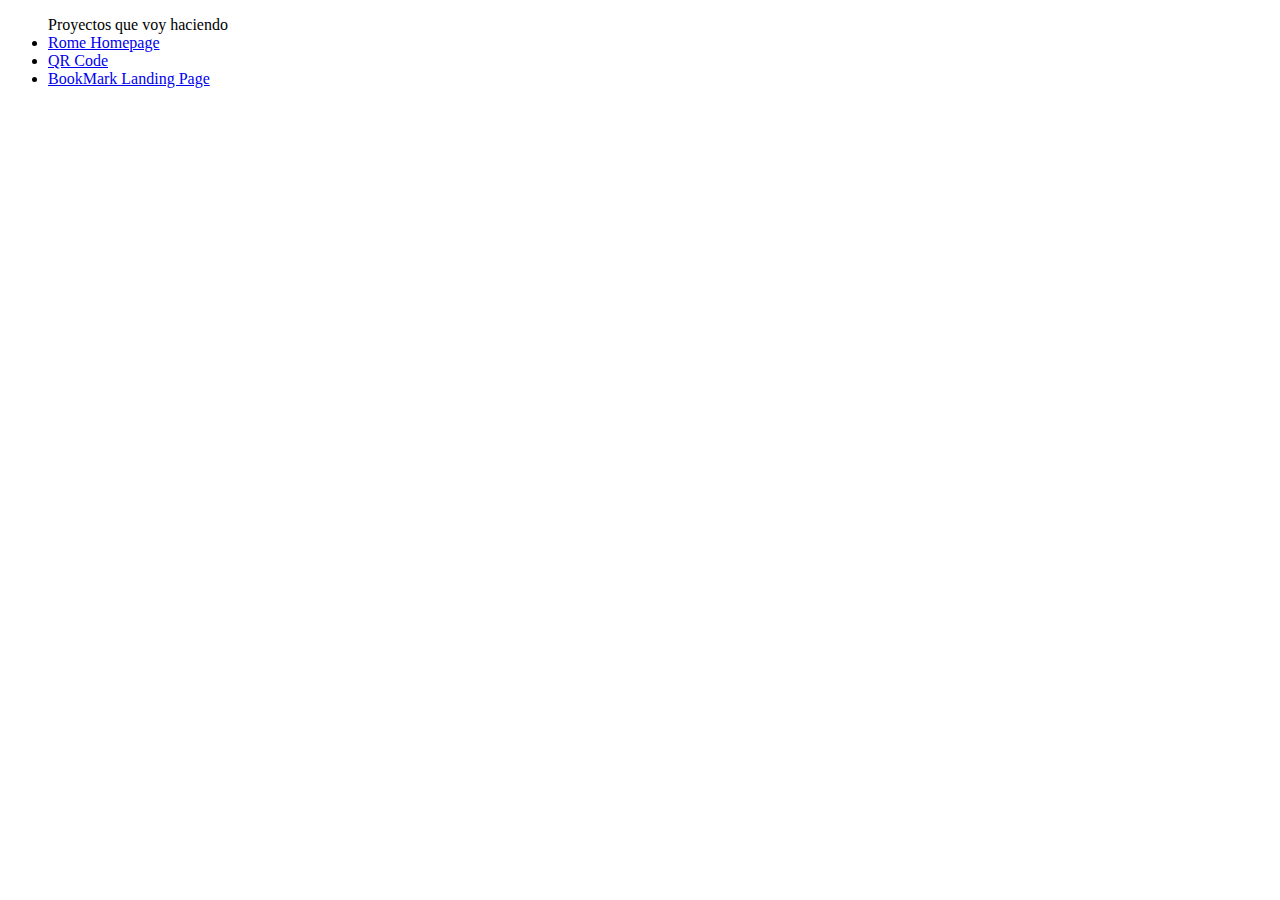
<file: index.html>
<!DOCTYPE html>
<html lang="es">
<head>
    <meta charset="UTF-8">
    <meta http-equiv="X-UA-Compatible" content="IE=edge">
    <meta name="viewport" content="width=device-width, initial-scale=1.0">
    <title>Portfolio de Ema</title>
</head>
<body>
    <ul>Proyectos que voy haciendo
        <li><a href="./01-ROME-HOMEPAGE/room.html">Rome Homepage</a></li>
        <li><a href="./02-QR-CODE/qr-code.html">QR Code</a></li>
        <li><a href="./03-BOOKMARK-LANDING-PAGE/bookmark-lp.html">BookMark Landing Page</a></li>
    </ul>
</body>
</html>
</file>
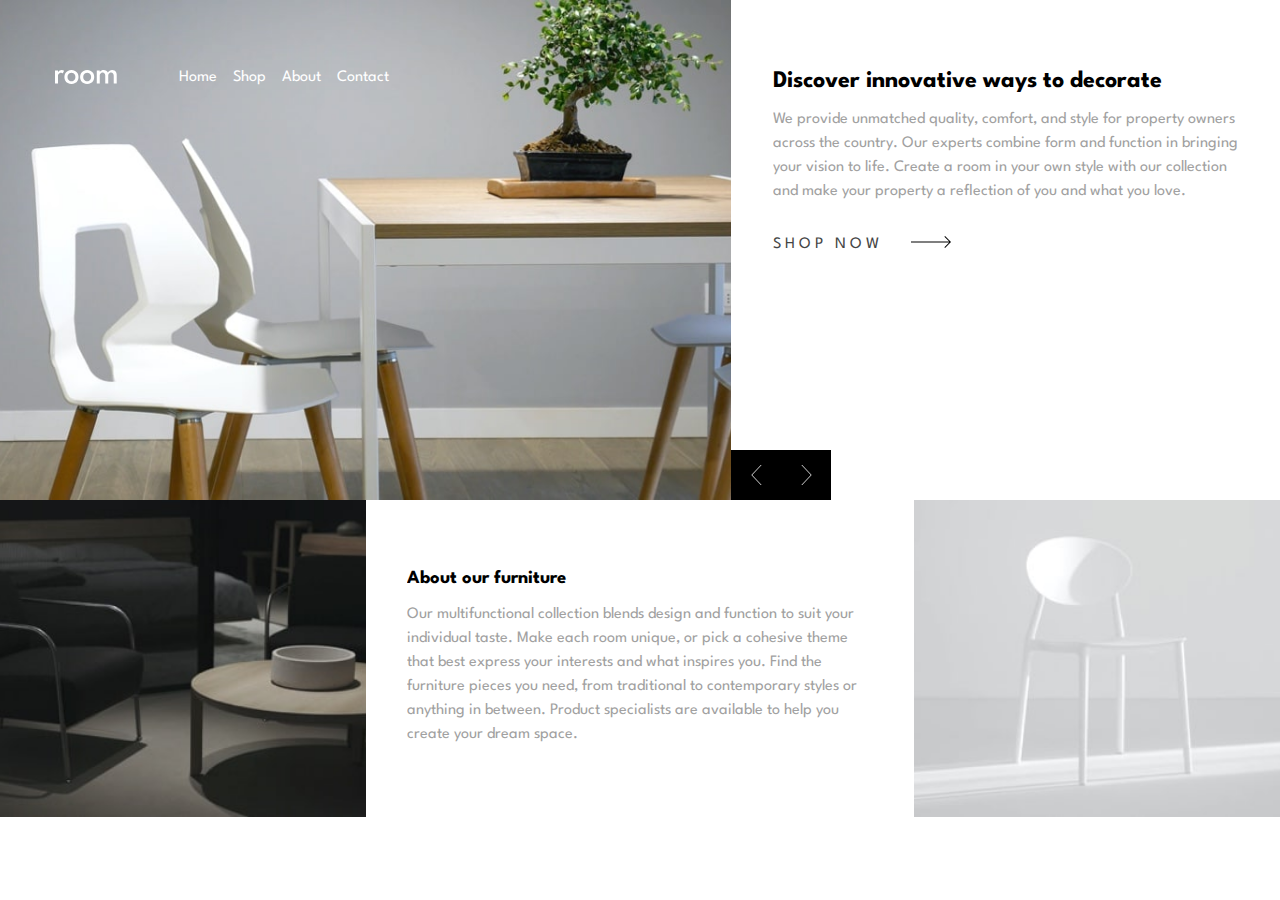
<file: GITHUB/01-ROME-HOMEPAGE/index.html>
<!DOCTYPE html>
<html lang="en">

<head>
  <meta charset="UTF-8">
  <meta name="viewport" content="width=device-width, initial-scale=1.0">
  <link rel="icon" type="image/png" sizes="32x32" href="./images/favicon-32x32.png">
  <link rel="preconnect" href="https://fonts.googleapis.com">
  <link rel="preconnect" href="https://fonts.gstatic.com" crossorigin>
  <link
    href="https://fonts.googleapis.com/css2?family=League+Spartan:wght@500;600;700&family=Poppins:wght@300;400;500;700&display=swap"
    rel="stylesheet">
  <link rel="stylesheet" href="./css/style.css">


  <title>01 - Práctica Landing Page</title>

</head>

<body>

  <main class="main">
    <section class="main__hero">
      <nav class="main__nav container">

        <img src="./images/icon-hamburger.svg" alt="menu-button" class="main_hamburger">

        <img src="./images/logo.svg" alt="main-logo" class="main_logo">

        <ul class="main__links">
          <li class="main__list"><a href="#" class="main__link">Home</a></li>
          <li class="main__list"><a href="#" class="main__link">Shop</a></li>
          <li class="main__list"><a href="#" class="main__link">About</a></li>
          <li class="main__list"><a href="#" class="main__link">Contact</a></li>
        </ul>

      </nav>



    </section>

    <div class="main__controls">
      <img src="./images/icon-angle-left.svg" alt="left-arrow" class="main__arrows">
      <img src="./images/icon-angle-right.svg" alt="right-arrow" class="main__arrows">
    </div>

    <section class="main__buy container">
      <div class="main__content">
        <h2 class="main__title"> Discover innovative ways to decorate</h2>
        <p class="main__paragraph">
          We provide unmatched quality, comfort, and style for property owners across the country.
          Our experts combine form and function in bringing your vision to life. Create a room in your
          own style with our collection and make your property a reflection of you and what you love.
        </p>
        <a href="#" class="main__cta">Shop now <img src="./images/icon-arrow.svg" alt="" class="main__arrow"></a>
      </div>
    </section>

    <section class="main__bg">


    </section>

    <section class="main__about container">
      <div class="main__content">
        <h3 class="main__title">
          About our furniture
        </h3>
        <p class="main__paragraph main__paragraph--about">
          Our multifunctional collection blends design and function to suit your individual taste.
          Make each room unique, or pick a cohesive theme that best express your interests and what
          inspires you. Find the furniture pieces you need, from traditional to contemporary styles
          or anything in between. Product specialists are available to help you create your dream space.
        </p>
      </div>
    </section>

    <section class="main__bg main__bg--second">

    </section>

  </main>


</body>

</html>

  <!--  
  
  
  We are available all across the globe

  With stores all over the world, it's easy for you to find furniture for your home or place of business. 
  Locally, we’re in most major cities throughout the country. Find the branch nearest you using our 
  store locator. Any questions? Don't hesitate to contact us today.

  Shop now

  Manufactured with the best materials

  Our modern furniture store provide a high level of quality. Our company has invested in advanced technology 
  to ensure that every product is made as perfect and as consistent as possible. With three decades of 
  experience in this industry, we understand what customers want for their home and office.

  Shop now

  

  
   -->
</file>
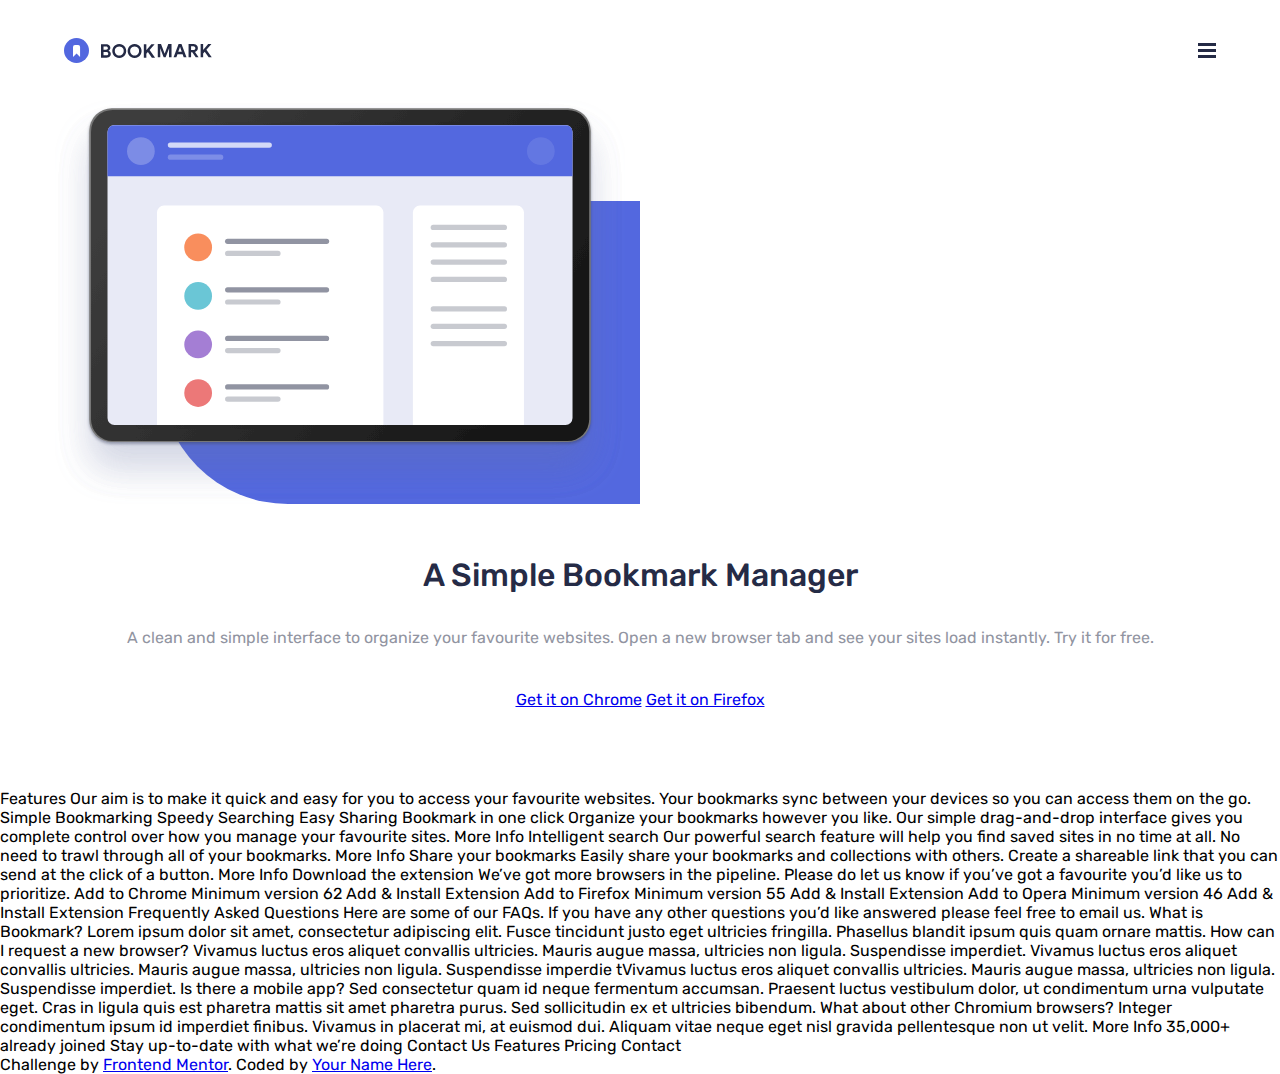
<file: GITHUB/03-BOOKMARK-LANDING-PAGE/index.html>
<!DOCTYPE html>
<html lang="en">

<head>
  <meta charset="UTF-8" />
  <meta name="viewport" content="width=device-width, initial-scale=1.0" />
  <link rel="preconnect" href="https://fonts.googleapis.com" />
  <link rel="preconnect" href="https://fonts.gstatic.com" crossorigin />
  <link href="https://fonts.googleapis.com/css2?family=Rubik:wght@400;500&display=swap" rel="stylesheet" />
  <link rel="icon" type="image/png" sizes="32x32" href="./images/favicon-32x32.png" />
  <link rel="stylesheet" href="./css/style.css" />
  <title>Frontend Mentor | Bookmark landing page</title>
</head>

<body>
  <header class="hero">
    <nav class="nav container">

      <img src="./images/logo-bookmark.svg" class="nav__logo" alt="nav-logo" />

      <img src="./images/icon-hamburger.svg" class="nav__icon" alt="nav-icon" />

      <ul class="nav__list">
        <li class="nav__item"><a href="#" class="nav__link">Features</a></li>
        <li class="nav__item"><a href="#" class="nav__link">Pricing</a></li>
        <li class="nav__item"><a href="#" class="nav__link">Contact</a></li>
        <li class="nav__item nav__item--cta"> <a href="#" class="nav__link">Login</a></li>

        <div class="nav__social">
          <img src="./images/icon-facebook.svg" class="nav__media" alt="icon-facebook">
          <img src="./images/icon-twitter.svg" class="nav__media" alt="icon-facebook">
        </div>

      </ul>

    </nav>

    <section class="hero__main">

      <picture class="picture">
        <img src="./images/illustration-hero.svg" class="img" alt="principal-image">
      </picture>

      <div class="hero__texts container">

        <h1 class="hero__title">A Simple Bookmark Manager </h1>
        <p class="hero__paragraph">A clean and simple interface to organize your
          favourite websites. Open a new browser tab and see your sites load
          instantly. Try it for free.</p>

        <div class="hero__buttons">
          <a href="#" class="hero__button">Get it on Chrome</a>
          <a href="#" class="hero__button">Get it on Firefox</a>
        </div>

      </div>

    </section>


  </header>

  Features Our
  aim is to make it quick and easy for you to access your favourite websites.
  Your bookmarks sync between your devices so you can access them on the go.
  Simple Bookmarking Speedy Searching Easy Sharing Bookmark in one click
  Organize your bookmarks however you like. Our simple drag-and-drop interface
  gives you complete control over how you manage your favourite sites. More
  Info Intelligent search Our powerful search feature will help you find saved
  sites in no time at all. No need to trawl through all of your bookmarks.
  More Info Share your bookmarks Easily share your bookmarks and collections
  with others. Create a shareable link that you can send at the click of a
  button. More Info Download the extension We’ve got more browsers in the
  pipeline. Please do let us know if you’ve got a favourite you’d like us to
  prioritize. Add to Chrome Minimum version 62 Add & Install Extension Add to
  Firefox Minimum version 55 Add & Install Extension Add to Opera Minimum
  version 46 Add & Install Extension Frequently Asked Questions Here are some
  of our FAQs. If you have any other questions you’d like answered please feel
  free to email us.

  <!-- Question 1 -->
  What is Bookmark?

  <!-- Answer 1 -->
  Lorem ipsum dolor sit amet, consectetur adipiscing elit. Fusce tincidunt
  justo eget ultricies fringilla. Phasellus blandit ipsum quis quam ornare
  mattis.

  <!-- Question 2 -->
  How can I request a new browser?

  <!-- Answer 2 -->
  Vivamus luctus eros aliquet convallis ultricies. Mauris augue massa,
  ultricies non ligula. Suspendisse imperdiet. Vivamus luctus eros aliquet
  convallis ultricies. Mauris augue massa, ultricies non ligula. Suspendisse
  imperdie tVivamus luctus eros aliquet convallis ultricies. Mauris augue
  massa, ultricies non ligula. Suspendisse imperdiet.

  <!-- Question 3 -->
  Is there a mobile app?

  <!-- Answer 3 -->
  Sed consectetur quam id neque fermentum accumsan. Praesent luctus vestibulum
  dolor, ut condimentum urna vulputate eget. Cras in ligula quis est pharetra
  mattis sit amet pharetra purus. Sed sollicitudin ex et ultricies bibendum.

  <!-- Question 4 -->
  What about other Chromium browsers?

  <!-- Answer 4 -->
  Integer condimentum ipsum id imperdiet finibus. Vivamus in placerat mi, at
  euismod dui. Aliquam vitae neque eget nisl gravida pellentesque non ut
  velit. More Info 35,000+ already joined Stay up-to-date with what we’re
  doing Contact Us Features Pricing Contact

  <footer>
    <p class="attribution">
      Challenge by
      <a href="https://www.frontendmentor.io?ref=challenge" target="_blank">Frontend Mentor</a>. Coded by <a
        href="#">Your Name Here</a>.
    </p>
  </footer>
  <script src="./js/menu.js"></script>
</body>

</html>
</file>
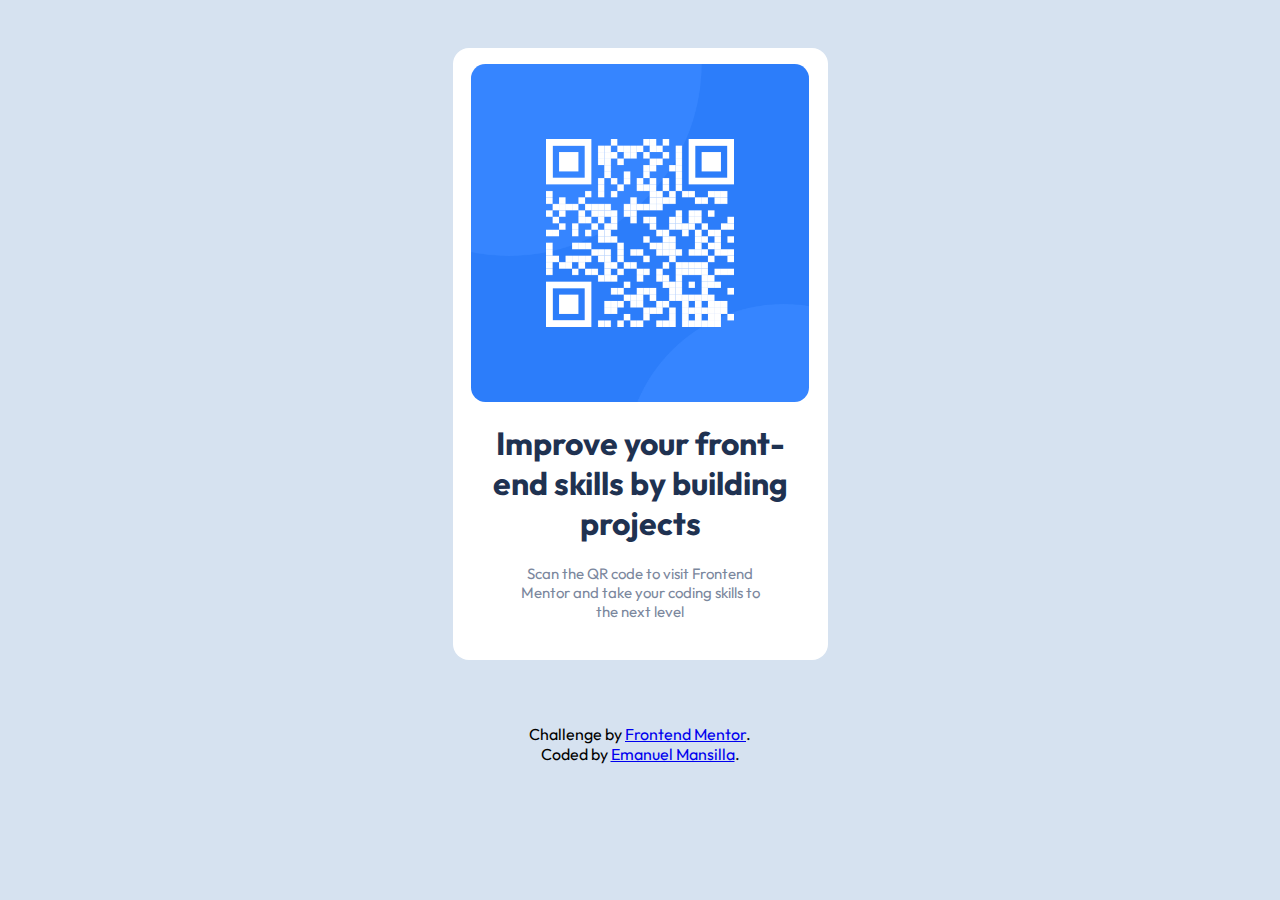
<file: 02-QR-CODE/qr-code.html>
<!DOCTYPE html>
<html lang="en">

<head>
  <meta charset="UTF-8">
  <meta name="viewport" content="width=device-width, initial-scale=1.0">
  <!-- displays site properly based on user's device -->
  <link rel="icon" type="image/png" sizes="32x32" href="./images/favicon-32x32.png">
  <link rel="preconnect" href="https://fonts.googleapis.com">
  <link rel="preconnect" href="https://fonts.gstatic.com" crossorigin>
  <link href="https://fonts.googleapis.com/css2?family=Outfit:wght@400;700&display=swap" rel="stylesheet">
  <link rel="stylesheet" href="./css/style.css">
  <title>Frontend Mentor | QR code component</title>

  <!-- Feel free to remove these styles or customise in your own stylesheet 👍 -->

</head>

<body>

  <div class="container">
    <section class="main">

      <img src="./images/image-qr-code.png" class="main-image" alt="qr-code">

      <div class="text-container">
        <h1 class="main-title">Improve your front-end skills by building projects</h1>

        <p class="main-paragraph">Scan the QR code to visit Frontend Mentor and take your coding skills to the next
          level</p>

      </div>
    </section>
  </div>
  <div class="attribution">
    Challenge by <a href="https://www.frontendmentor.io?ref=challenge" target="_blank">Frontend Mentor</a>.
    <br> Coded by <a href="#">Emanuel Mansilla</a>.
  </div>
</body>

</html>
</file>
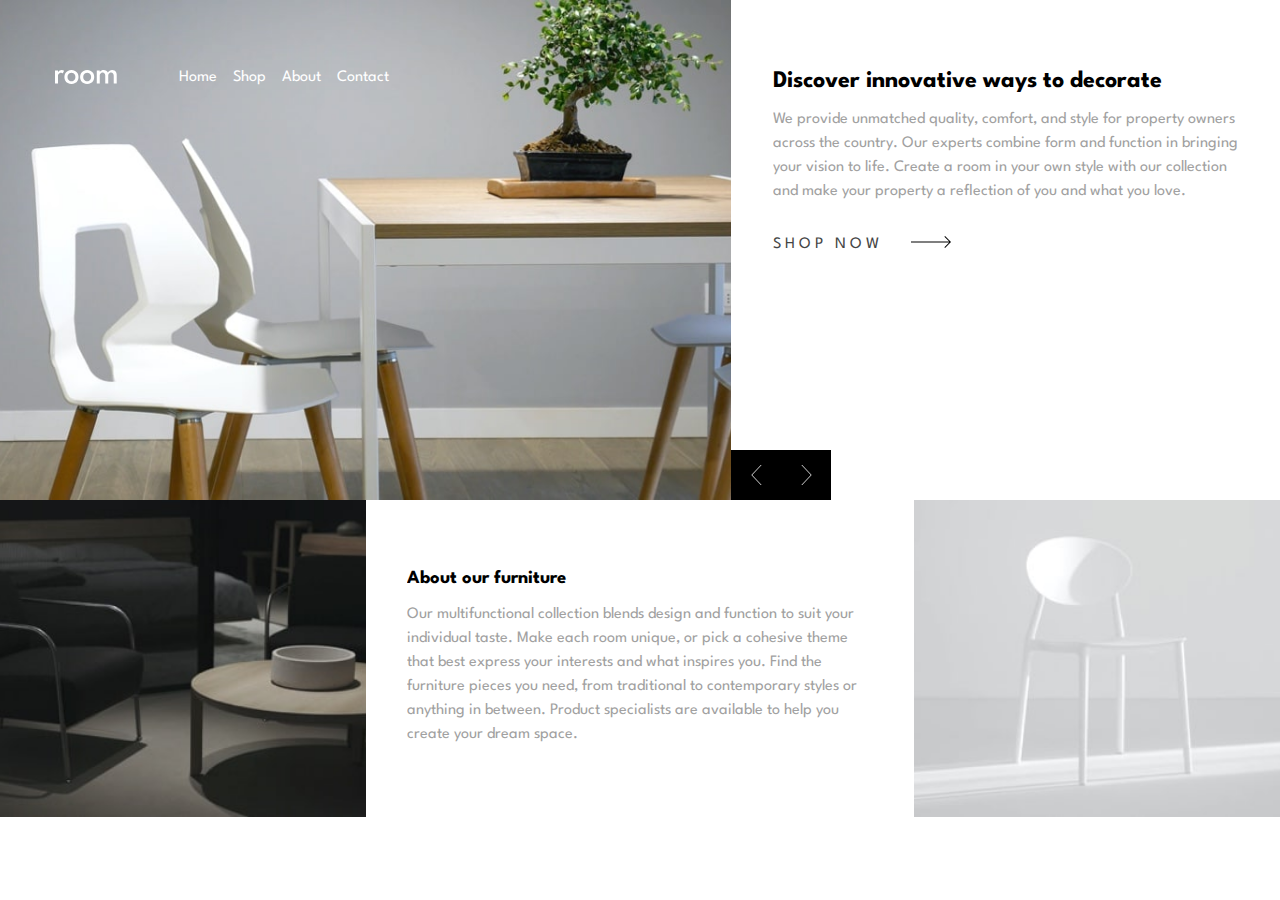
<file: GITHUB/01-ROME-HOMEPAGE/room.html>
<!DOCTYPE html>
<html lang="en">

<head>
  <meta charset="UTF-8">
  <meta name="viewport" content="width=device-width, initial-scale=1.0">
  <link rel="icon" type="image/png" sizes="32x32" href="./images/favicon-32x32.png">
  <link rel="preconnect" href="https://fonts.googleapis.com">
  <link rel="preconnect" href="https://fonts.gstatic.com" crossorigin>
  <link
    href="https://fonts.googleapis.com/css2?family=League+Spartan:wght@500;600;700&family=Poppins:wght@300;400;500;700&display=swap"
    rel="stylesheet">
  <link rel="stylesheet" href="./css/style.css">


  <title>01 - Práctica Landing Page</title>

</head>

<body>

  <main class="main">
    <section class="main__hero">
      <nav class="main__nav container">

        <img src="./images/icon-hamburger.svg" alt="menu-button" class="main_hamburger">

        <img src="./images/logo.svg" alt="main-logo" class="main_logo">

        <ul class="main__links">
          <li class="main__list"><a href="#" class="main__link">Home</a></li>
          <li class="main__list"><a href="#" class="main__link">Shop</a></li>
          <li class="main__list"><a href="#" class="main__link">About</a></li>
          <li class="main__list"><a href="#" class="main__link">Contact</a></li>
        </ul>

      </nav>



    </section>

    <div class="main__controls">
      <img src="./images/icon-angle-left.svg" alt="left-arrow" class="main__arrows">
      <img src="./images/icon-angle-right.svg" alt="right-arrow" class="main__arrows">
    </div>

    <section class="main__buy container">
      <div class="main__content">
        <h2 class="main__title"> Discover innovative ways to decorate</h2>
        <p class="main__paragraph">
          We provide unmatched quality, comfort, and style for property owners across the country.
          Our experts combine form and function in bringing your vision to life. Create a room in your
          own style with our collection and make your property a reflection of you and what you love.
        </p>
        <a href="#" class="main__cta">Shop now <img src="./images/icon-arrow.svg" alt="" class="main__arrow"></a>
      </div>
    </section>

    <section class="main__bg">


    </section>

    <section class="main__about container">
      <div class="main__content">
        <h3 class="main__title">
          About our furniture
        </h3>
        <p class="main__paragraph main__paragraph--about">
          Our multifunctional collection blends design and function to suit your individual taste.
          Make each room unique, or pick a cohesive theme that best express your interests and what
          inspires you. Find the furniture pieces you need, from traditional to contemporary styles
          or anything in between. Product specialists are available to help you create your dream space.
        </p>
      </div>
    </section>

    <section class="main__bg main__bg--second">

    </section>

  </main>


</body>

</html>

  <!--  
  
  
  We are available all across the globe

  With stores all over the world, it's easy for you to find furniture for your home or place of business. 
  Locally, we’re in most major cities throughout the country. Find the branch nearest you using our 
  store locator. Any questions? Don't hesitate to contact us today.

  Shop now

  Manufactured with the best materials

  Our modern furniture store provide a high level of quality. Our company has invested in advanced technology 
  to ensure that every product is made as perfect and as consistent as possible. With three decades of 
  experience in this industry, we understand what customers want for their home and office.

  Shop now

  

  
   -->
</file>
<file: GITHUB/01-ROME-HOMEPAGE/css/style.css>
:root {
    --dark-gray: hsl(0, 0%, 63%);
    --black: hsl(0, 0%, 0%);
    --white: hsl(0, 0%, 100%);
    --very-dark-gray: hsl(0, 0%, 27%);
}


* {
    margin: 0;
    box-sizing: border-box;
}


body {


    font-family: 'League Spartan', sans-serif;

}

.container {
    width: 90%;
    margin: 0 auto;
    padding: 60px 0;
    overflow: hidden;

}

.main {
    max-width: 1440px;
    margin: 0 auto;
    display: grid;
    grid-template-columns: 1fr;
    grid-template-rows: repeat(5, max-content);
    grid-template-areas:
        "main"
        "buy"
        "image1"
        "about"
        "image2";
}

.main__hero {
    min-height: 500px;
    background-image: url("../images/desktop-image-hero-1.jpg");
    background-size: cover;
    background-position: center;
    grid-area: main;
}

.main__nav {
    display: flex;
}

.main__links {
    display: none;
}

.main_logo {
    margin: 0 auto;
}

.main__controls {
    grid-area: main;
    align-self: end;
    justify-self: end;
    background-color: var(--black);
    display: flex;
    width: 100px;
    height: 50px;
    justify-content: space-around;
    align-items: center;

}

.main__arrows {
    height: 40%;
}

.main__buy {
    grid-area: buy;
}


.main__content {
    width: 100%;
    height: 100%;
    display: flex;
    justify-content: flex-start;
    align-items: flex-start;
    flex-direction: column;
}

.main__title {
    color: var(--black);
}

.main__paragraph {
    line-height: 1.5;
    margin: 1em 0 2em;
    color: var(--dark-gray);
}

.main__paragraph--about {
    margin: 1em 0 0 0;
}

.main__cta {
    text-decoration: none;
    color: var(--very-dark-gray);
    text-transform: uppercase;
    letter-spacing: 4px;
}

.main__arrow {
    margin-left: 20px;
}

.main__bg {
    grid-area: image1;
    min-height: 250px;
    height: 100%;
    background-image: url(../images/image-about-dark.jpg);
    background-size: cover;
    background-position: center;

}

.main__about {
    grid-area: about;
}

.main__bg--second {
    grid-area: image2;
    background-image: url(../images/image-about-light.jpg);
}

@media (min-width:768px) {
    .container {
        width: 85%;
        padding: 70px 0;
    }

    .main {
        grid-template-columns: repeat(7, 1fr);
        grid-template-areas:
            "main   main    main    main    buy     buy     buy"
            "main   main    main    main    buy     buy     buy"
            "main   main    main    main    buy     buy     buy"
            "image1 image1  about   about   about   image2 image2"
            "image1 image1  about   about   about   image2 image2";
    }

    .main__controls {
        grid-area: buy;
        justify-self: start;
    }

    .main_hamburger {
        display: none;
    }

    .main__links {
        padding: 0;
        display: grid;
        grid-auto-flow: column;
        gap: 1em;
        margin-left: 10%
        ;
    }

    .main__list {
        list-style: none;
    }

    .main__link {
        color: var(--white);
        text-decoration: none;
    }

    .main_logo {
        margin: 0;
    }
}
</file>
<file: GITHUB/03-BOOKMARK-LANDING-PAGE/css/style.css>
:root {
  --soft-blue: hsl(231, 69%, 60%);
  --soft-red: hsl(0, 94%, 66%);
  --grayish-blue: hsl(229, 8%, 60%);
  --very-dark-blue: hsl(229, 31%, 21%);
  --very-dark-blue-nav: hsl(229, 31%, 21%, 0.95);
}

* {
  margin: 0;
  box-sizing: border-box;
}

body {
  font-family: 'Rubik', sans-serif;
}

.container {
  margin: 0 auto;
  width: 90%;
  max-width: 1200px;
  overflow: hidden;
}

.nav {
  height: 100px;
  display: grid;
  grid-auto-flow: column;
  grid-auto-columns: max-content;
  justify-content: space-between;
  align-items: center;
}


.nav__list {
  transform: translateY(-100%);
  position: absolute;
  inset: 0;
  background-color: var(--very-dark-blue-nav);
  transition: 0.4s transform;
  padding: 0;
  padding-top: 100px;

  display: grid;
  grid-template-rows: repeat(4, max-content) 1fr;
  list-style: none;
  z-index: 10;
}

.nav__item {
  width: 90%;
  margin: 0 auto;
  /* border-top: thin solid white;
  border-bottom: thin solid white; */
  padding: 1.2em 0;
  text-transform: uppercase;
  font-size: 1.2rem;
  letter-spacing: 0.2rem;
  text-align: center;
  box-shadow: 0 1px 1px -1px white;
}

.nav__social {
  display: grid;
  grid-auto-flow: column;
  align-self: end;
  align-items: center;
  gap: 2em;
  justify-self: center;
  padding: 2.5em;
}

.nav__link {
  color: white;
  text-decoration: none;

}

.nav__item--cta {
  margin-top: 1.2rem;
  border: 2px solid white;
  padding: 0.5em;
  border-radius: 0.2rem;
}


/* La clase de abajo aparece cuando usamos JS */
.nav__list--show {
  transform: translate(0);
}

.nav__logo,
.nav__icon {
  z-index: 100;
}

.hero__main {
  max-width: 1200px;
  overflow: hidden;
  margin: 0 auto;
}

picture {
  max-width: 600px;
  display: grid;
  grid-template-areas: "img";
}

.img {
  width: 95%;
  margin: 0 auto;
  grid-area: img;
}

.picture::before {
  content: " ";
  background-color: var(--soft-blue);
  width: 80%;
  height: 75%;
  margin-left: auto;
  grid-area: img;
  align-self: end;
  border-bottom-left-radius: 8rem;
}


.hero__texts {
  padding: 52px 0 80px;
  text-align: center;
}

.hero__title {
  font-size: 2rem;
  color: var(--very-dark-blue);
  font-weight: 500;
}

.hero__paragraph {
  line-height: 1.5;
  margin: 2rem 1rem 2.5rem;
  color: var(--grayish-blue);
}
</file>
<file: 02-QR-CODE/css/style.css>
:root {
    --white: hsl(0, 0%, 100%);
    --light-gray: hsl(212, 45%, 89%);
    --grayish-blue: hsl(220, 15%, 55%);
    --dark-blue: hsl(218, 44%, 22%);
}


body {
    margin: 0;
    box-sizing: border-box;
    font-family: 'Outfit', sans-serif;
    background-color: var(--light-gray);
}

.main {
    
    max-width: 375px;
    width: 90%;
    display: flex;
    flex-direction: column;
    justify-content: center;
    align-items: center;
    margin: 3rem auto;
    background-color: var(--white);
    border-radius: 1rem;
}

.main-image {
    width: 90%;
    margin-top: 1rem ;
    border-radius: 0.9rem;
}

.main-title {
    text-align: center;
    padding: 0 2rem;
    color: var(--dark-blue)
}

.main-paragraph {
    font-size: 15px;
    padding-bottom: 1rem;
    padding: 0 3.5rem 1.5rem;
    text-align: center;
    color: var(--grayish-blue);
}


.attribution {
    text-align: center;
    padding: 1em;
}
</file>
